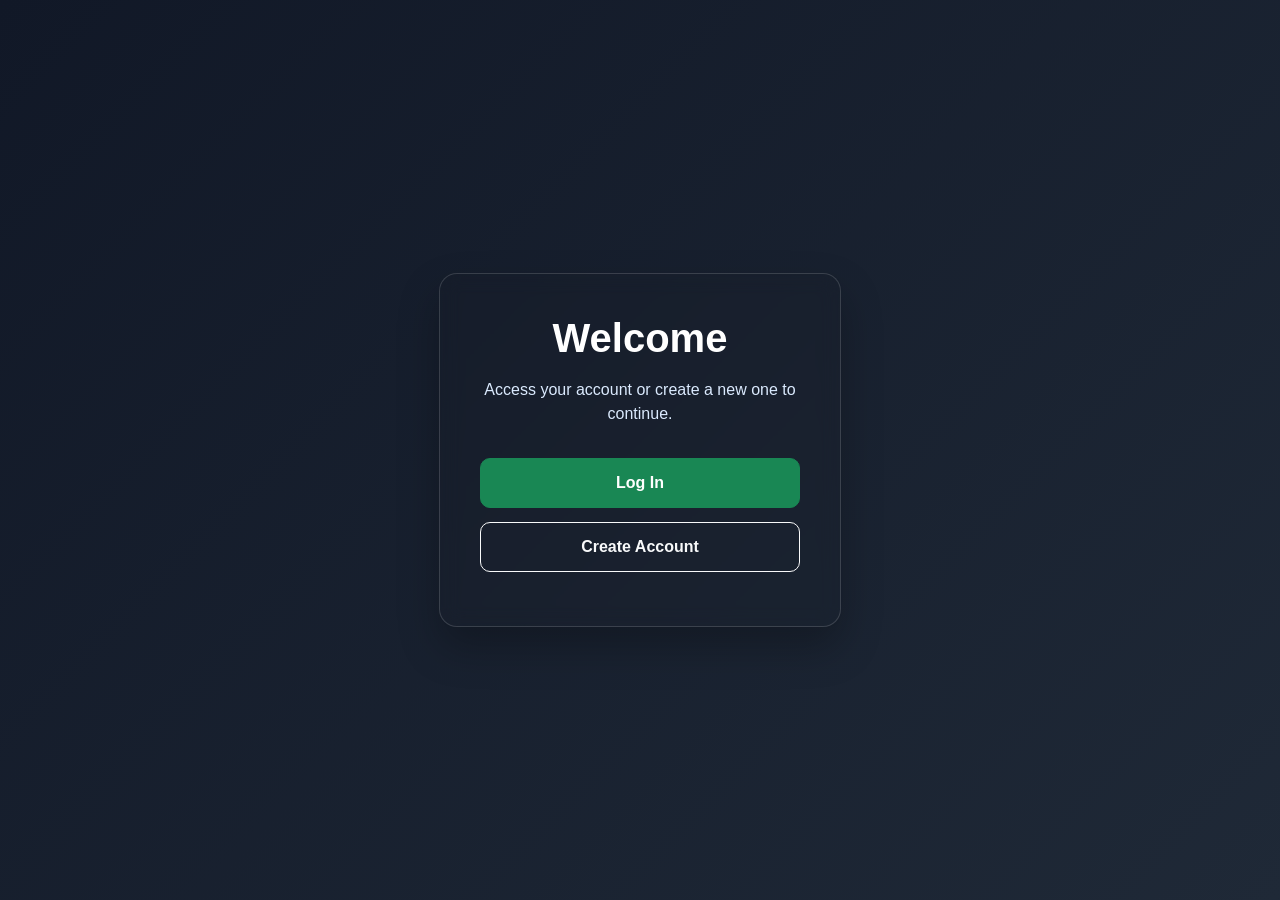
<file: index.html>
<!DOCTYPE html>
<html lang="en">

<head>
    <meta charset="UTF-8">
    <meta name="viewport" content="width=device-width, initial-scale=1.0">
    <title>Welcome</title>
    <link rel="shortcut icon" href="../image/log-in.png" type="image/x-icon">
    <link href="https://cdn.jsdelivr.net/npm/bootstrap@5.3.3/dist/css/bootstrap.min.css" rel="stylesheet"
        integrity="sha384-QWTKZyjpPEjISv5WaRU9OFeRpok6YctnYmDr5pNlyT2bRjXh0JMhjY6hW+ALEwIH" crossorigin="anonymous">
    <link rel="stylesheet" href="https://cdnjs.cloudflare.com/ajax/libs/font-awesome/6.5.2/css/all.min.css">
    <link rel="stylesheet" href="../css/style.css">
    <style>
        body {
            display: flex;
            align-items: center;
            justify-content: center;
            min-height: 100vh;
        }

        .welcome-card {
            background: rgba(27, 27, 27, 0.08);
            border: 1px solid rgba(255, 255, 255, 0.15);
            backdrop-filter: blur(10px);
            border-radius: 18px;
            padding: 2.5rem;
            max-width: 500px;
            width: 100%;
            text-align: center;
            color: white;
            box-shadow: 0 20px 40px rgba(0, 0, 0, 0.25);
        }

        .welcome-card h1 {
            font-weight: 700;
            margin-bottom: 1rem;
        }

        .welcome-card p {
            color: #dbeafe;
            margin-bottom: 2rem;
        }

        .welcome-card .btn {
            width: 100%;
            margin-bottom: 0.9rem;
        }
    </style>
</head>

<body>
    <div class="container-fluid">
        <div class="row justify-content-center align-items-center">
            <div class="col-12 col-sm-9 col-md-6 col-lg-4">
                <div class="welcome-card">
                    <h1>Welcome</h1>
                    <p>Access your account or create a new one to continue.</p>

                    <a href="Pages/login.html" class="btn btn-success">Log In</a>
                    <a href="Pages/signin.html" class="btn btn-outline-light">Create Account</a>
                </div>
            </div>
        </div>
    </div>
</body>

</html>
</file>
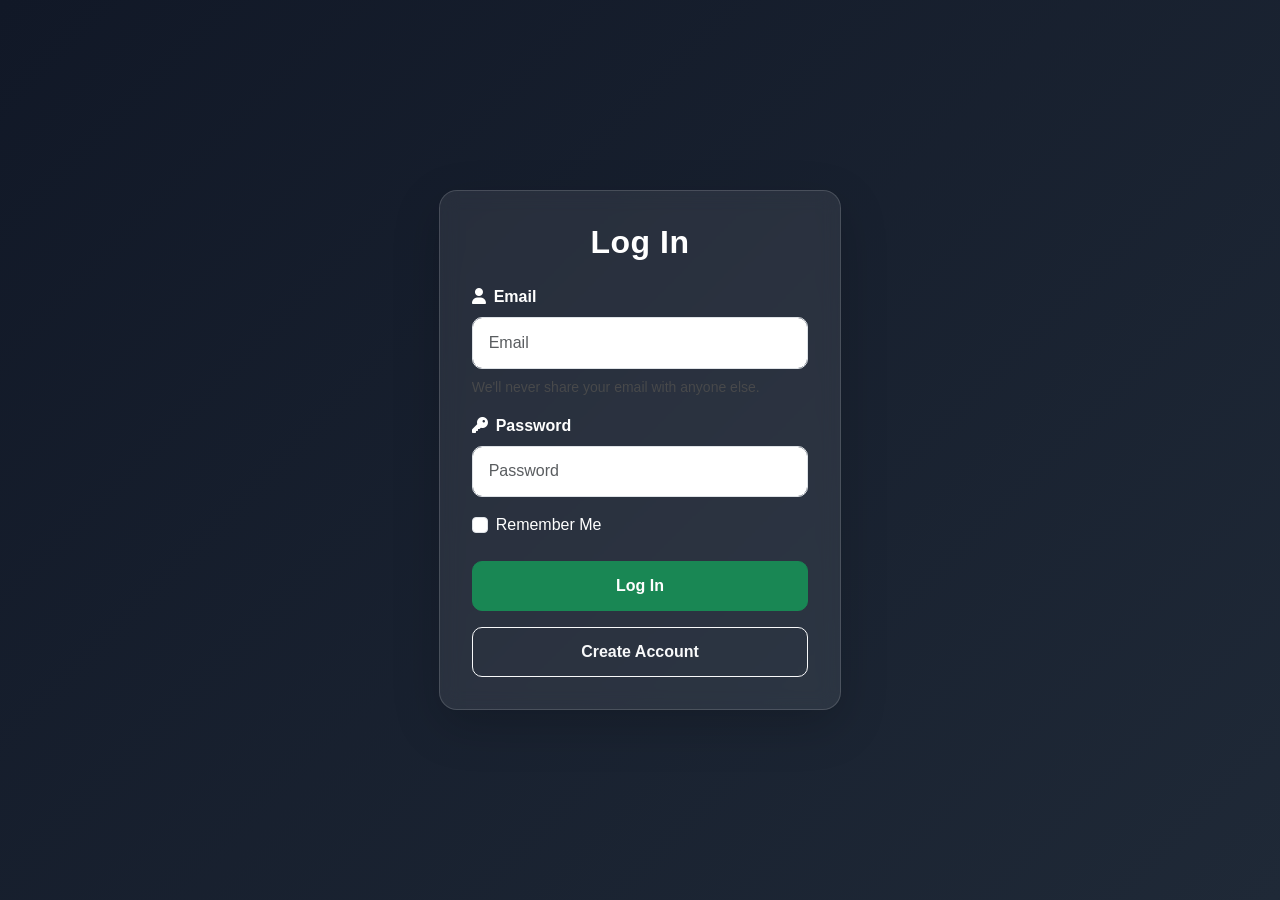
<file: Pages/login.html>
<!DOCTYPE html>
<html lang="en">

<head>
    <meta charset="UTF-8">
    <meta name="viewport" content="width=device-width, initial-scale=1.0">
    <link rel="shortcut icon" href="../image/log-in.png" type="image/x-icon">
    <link href="https://cdn.jsdelivr.net/npm/bootstrap@5.3.3/dist/css/bootstrap.min.css" rel="stylesheet"
        integrity="sha384-QWTKZyjpPEjISv5WaRU9OFeRpok6YctnYmDr5pNlyT2bRjXh0JMhjY6hW+ALEwIH" crossorigin="anonymous">
    <link rel="stylesheet" href="https://cdnjs.cloudflare.com/ajax/libs/font-awesome/6.5.2/css/all.min.css">
    <link rel="stylesheet" href="../css/style.css">
    <title>Login Form</title>
</head>

<body>
    <div class="container-fluid">
        <div class="row justify-content-center align-items-center min-vh-100">
            <div class="col-12 col-sm-8 col-md-5 col-lg-4">
                <form action="#" class="form-card shadow-lg text-white">
                    <div class="text-center mb-4">
                        <h2 class="form-title">Log In</h2>
                    </div>

                    <div class="mb-3">
                        <label for="email" class="form-label"><i class="fas fa-user me-2"></i>Email</label>
                        <input id="email" type="email" class="form-control" placeholder="Email">
                        <small class="form-text mt-2 d-block">We'll never share your email with anyone else.</small>
                    </div>

                    <div class="mb-3">
                        <label for="password" class="form-label"><i class="fas fa-key me-2"></i>Password</label>
                        <input id="password" type="password" class="form-control" placeholder="Password">
                    </div>

                    <div class="form-check mb-4">
                        <input type="checkbox" class="form-check-input" id="rememberMe">
                        <label class="form-check-label" for="rememberMe">Remember Me</label>
                    </div>

                    <button type="submit" class="btn btn-success w-100 mb-3">Log In</button>
                    <a href="Pages/signin.html" class="btn btn-outline-light w-100">Create Account</a>
                </form>
            </div>
        </div>
    </div>
</body>

</html>
</file>
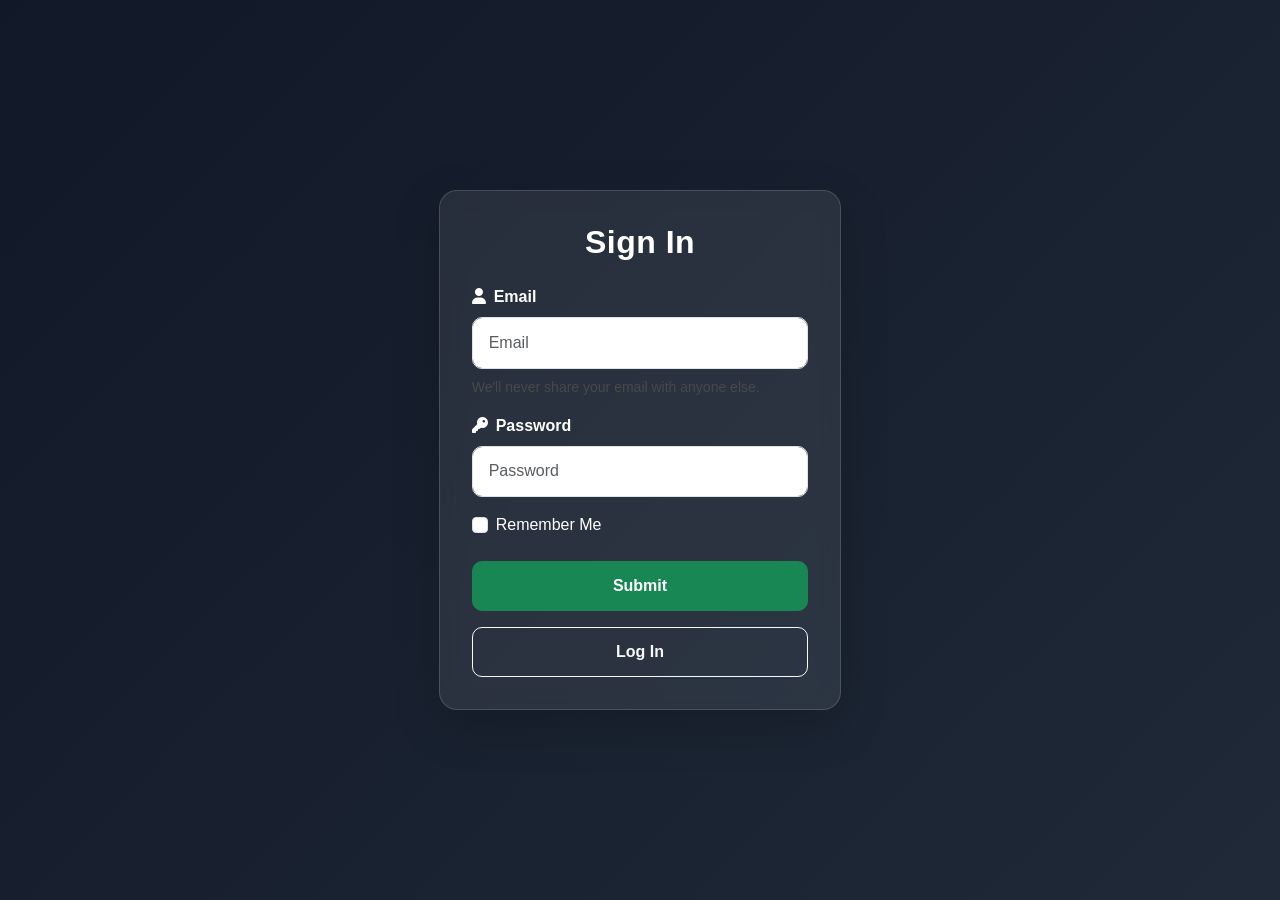
<file: Pages/signin.html>
<!DOCTYPE html>
<html lang="en">

<head>
    <meta charset="UTF-8">
    <meta name="viewport" content="width=device-width, initial-scale=1.0">
    <link rel="shortcut icon" href="../image/log-in.png" type="image/x-icon">
    <link href="https://cdn.jsdelivr.net/npm/bootstrap@5.3.3/dist/css/bootstrap.min.css" rel="stylesheet"
        integrity="sha384-QWTKZyjpPEjISv5WaRU9OFeRpok6YctnYmDr5pNlyT2bRjXh0JMhjY6hW+ALEwIH" crossorigin="anonymous">
    <link rel="stylesheet" href="https://cdnjs.cloudflare.com/ajax/libs/font-awesome/6.5.2/css/all.min.css">
    <title>Sign In</title>
    <link rel="stylesheet" href="../css/style.css">
</head>

<body>
    <div class="container-fluid">
        <div class="row justify-content-center align-items-center min-vh-100">
            <div class="col-12 col-sm-8 col-md-5 col-lg-4">
                <form action="#" class="form-card shadow-lg text-white">
                    <div class="text-center mb-4">
                        <h2 class="form-title">Sign In</h2>
                    </div>

                    <div class="mb-3">
                        <label for="signinEmail" class="form-label"><i class="fas fa-user me-2"></i>Email</label>
                        <input id="signinEmail" type="email" class="form-control" placeholder="Email">
                        <small class="form-text mt-2 d-block">We'll never share your email with anyone else.</small>
                    </div>

                    <div class="mb-3">
                        <label for="signinPassword" class="form-label"><i class="fas fa-key me-2"></i>Password</label>
                        <input id="signinPassword" type="password" class="form-control" placeholder="Password">
                    </div>

                    <div class="form-check mb-4">
                        <input type="checkbox" class="form-check-input" id="rememberSignIn">
                        <label class="form-check-label" for="rememberSignIn">Remember Me</label>
                    </div>

                    <button type="submit" class="btn btn-success w-100 mb-3">Submit</button>
                    <a href="Pages/login.html" class="btn btn-outline-light w-100">Log In</a>
                </form>
            </div>
        </div>
    </div>
</body>

</html>
</file>
<file: css/style.css>
body {
  margin: 0;
  min-height: 100vh;
  background: linear-gradient(135deg, #111827, #1f2937);
  font-family: Arial, Helvetica, sans-serif;
}

.form-card {
  background: rgba(255, 255, 255, 0.08);
  border: 1px solid rgba(255, 255, 255, 0.15);
  backdrop-filter: blur(10px);
  border-radius: 18px;
  padding: 2rem;
}

.form-title {
  margin: 0;
  font-weight: 700;
  letter-spacing: 0.5px;
}

.form-label {
  font-weight: 600;
}

.form-control {
  border-radius: 10px;
  padding: 0.8rem 1rem;
}

.form-text {
  color: #48494b;
}

.btn {
  border-radius: 10px;
  padding: 0.75rem 1rem;
  font-weight: 600;
}

@media (max-width: 575.98px) {
  .form-card {
    padding: 1.25rem;
  }

  .btn,
  .form-control {
    font-size: 0.95rem;
  }
}
</file>
